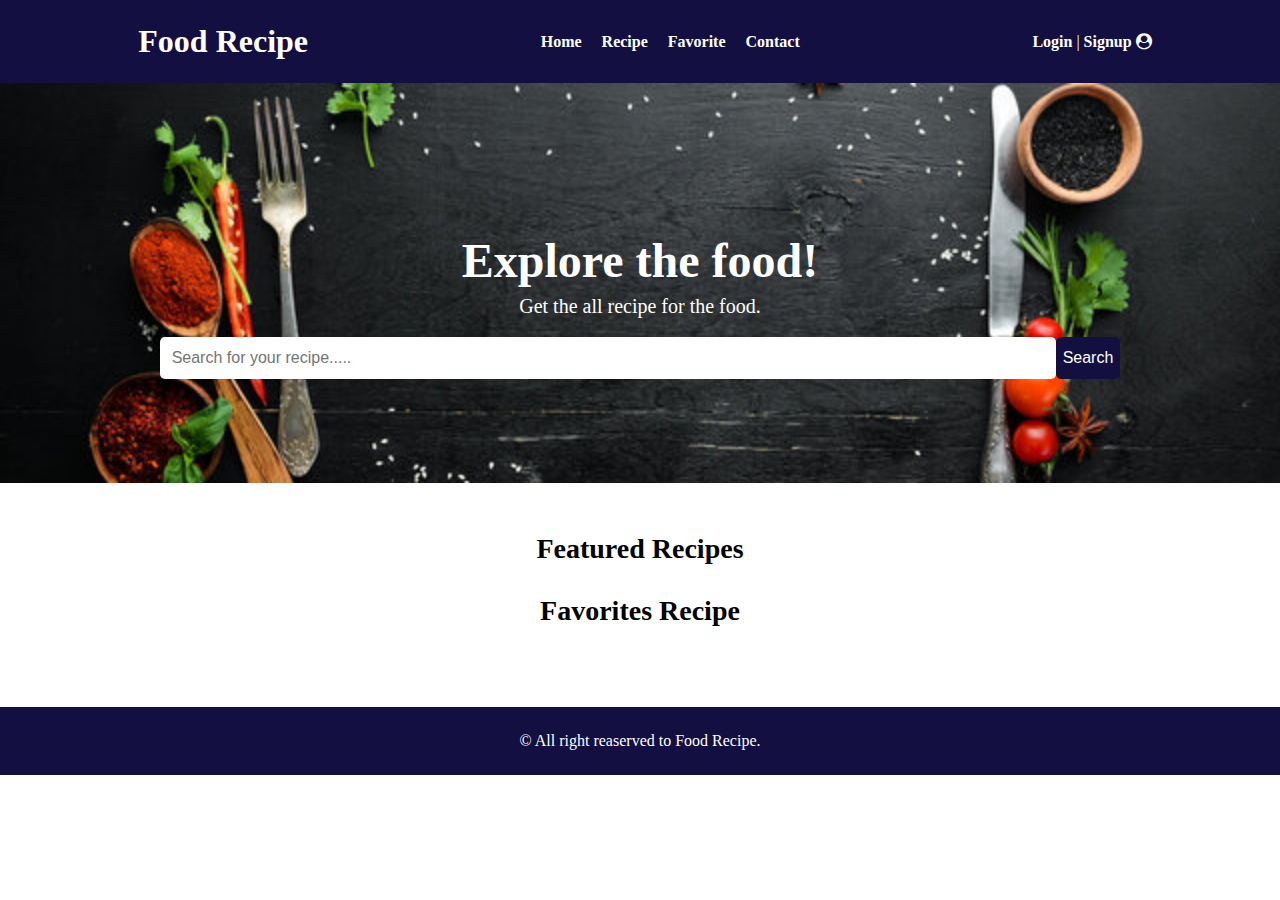
<file: index.html>
<!DOCTYPE html>
<html lang="en">
<head>
    <meta charset="UTF-8">
    <meta name="viewport" content="width=device-width, initial-scale=1.0">
    <title>Food-Recipe-Website</title>
    <link rel="stylesheet" href="../css/styles.css">
    <link rel="stylesheet" href="https://cdnjs.cloudflare.com/ajax/libs/font-awesome/4.7.0/css/font-awesome.min.css">
</head>

<body>
    <header>
        <nav>
            <h1>Food Recipe</h1>
            <ul>
                <li><a href="#home-section">Home</a></li>
                <li><a href="#recipe">Recipe</a></li>
                <li><a href="#favorites-recipe">Favorite</a></li>
                <li><a href="contact.html">Contact</a></li>
            </ul>
            <div class="login-signup">
                <a href="loginSignup.html">Login</a>
                <span class="divider"> | </span>
                <a href="loginSignup.html">Signup</a>
                <a href="loginSignup.html"><i class="fa fa-user-circle" aria-hidden="true"></i></a>
            </div>
        </nav>
    </header>
    <main>
        <section class="home-section" id="home-section">
            <div class="search">
                <h1>Explore the food!</h1>
                <p>Get the all recipe for the food.</p>
                <form class="search-bar">
                    <input type="text" class="search-box" placeholder="Search for your recipe.....">
                    <button type="submit" class="search-btn">Search</button>
                </form>
            </div>
        </section>
        <section class="recipe" id="recipe">
            <h2 class="title">Featured Recipes</h2>
            <div class="recipe-section">
                <!-- <div class="recipe-card">
                    <i class="fa fa-heart"></i>
                    <img src="Background.jpeg" alt="">
                    <p>Lorem ipsum dolor sit amet, consectetur adipisicing elit. Dol</p>
                    <h3>Egg Omlet</h3>
                    <a href="#">View Recipe</a>
                </div>
                <div class="recipe-card">
                    <i class="fa fa-heart"></i>
                    <img src="Background.jpeg" alt="">
                    <p>Lorem ipsum dolor sit amet, consectetur adipisicing elit. Dol</p>
                    <h3>Egg Omlet</h3>
                    <a href="#">View Recipe</a>
                </div>
                <div class="recipe-card">
                    <i class="fa fa-heart"></i>
                    <img src="Background.jpeg" alt="">
                    <p>Lorem ipsum dolor sit amet, consectetur adipisicing elit. Dol</p>
                    <h3>Egg Omlet</h3>
                    <a href="#">View Recipe</a>
                </div>
                <div class="recipe-card">
                    <i class="fa fa-heart"></i>
                    <img src="Background.jpeg" alt="">
                    <p>Lorem ipsum dolor sit amet, consectetur adipisicing elit. Dol</p>
                    <h3>Egg Omlet</h3>
                    <a href="#">View Recipe</a>
                </div> -->
            </div>
            <h2 class="title1">Favorites Recipe</h2>
            <div class="favorites-recipe" id="favorites-recipe">
                <!-- <div class="recipe-card">
                    <i class="fa-solid fa-trash-can"></i>
                    <img src="Background.jpeg" alt="">
                    <p>Lorem ipsum dolor sit amet, consectetur adipisicing elit. Dol</p>
                    <h3>Egg Omlet</h3>
                    <a href="#">View Recipe</a>
                </div>  -->

            </div>
            <div class="recipe-details">
                <button class="close">
                    <i class="fa fa-times" aria-hidden="true" style="font-size: 14px;"></i>
                </button>
                <!-- <div class="details">
                 <span></span>
                </div> -->
            </div>

        </section>
    </main>
    <footer>
        <div>
            <p>&copy; All right reaserved to Food Recipe.</p>
        </div>
    </footer>

    <script src="Script/main.js"></script>
</body>

</html>
</file>
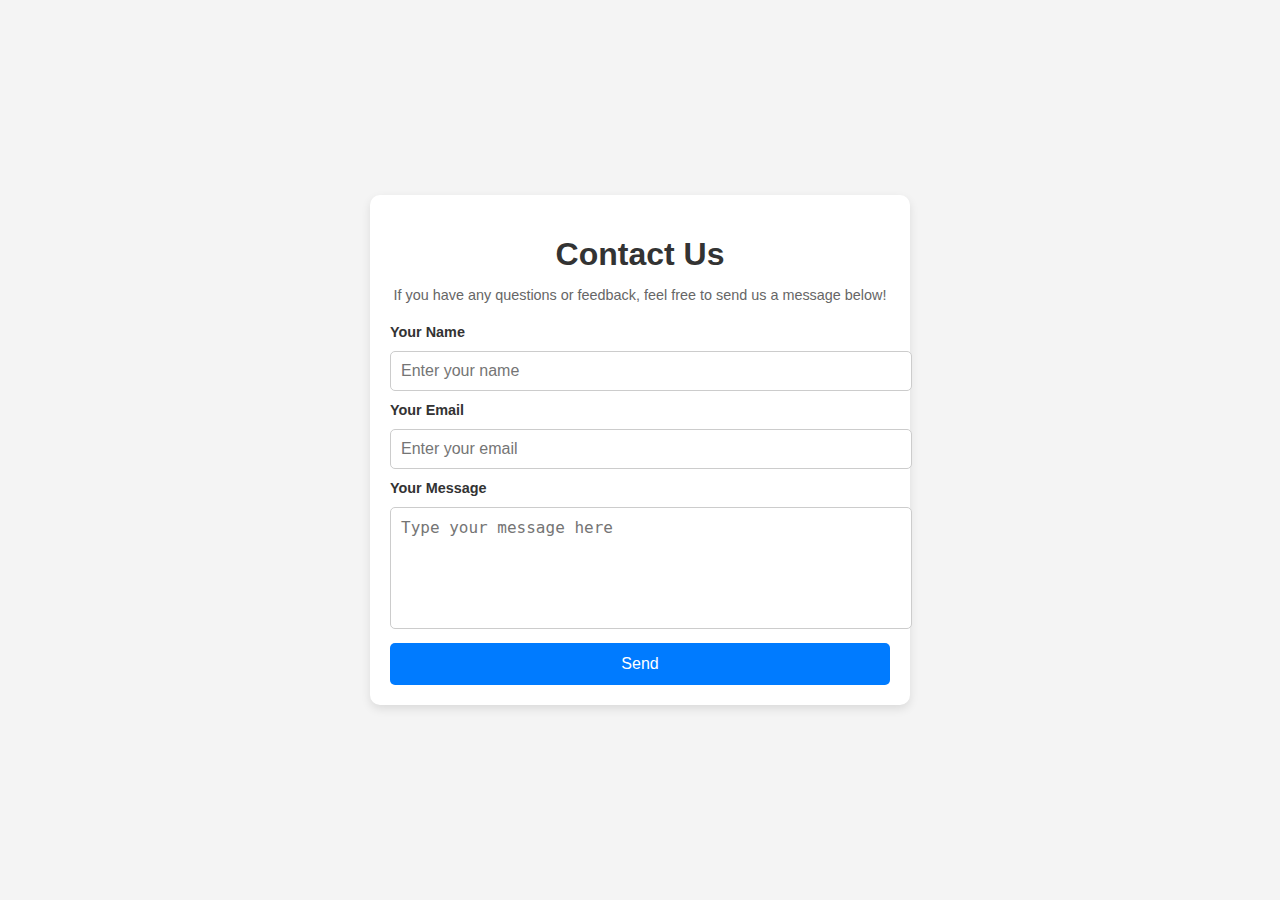
<file: contact.html>
<!DOCTYPE html>
<html lang="en">
<head>
  <meta charset="UTF-8">
  <meta name="viewport" content="width=device-width, initial-scale=1.0">
  <title>Contact Section</title>
  <link rel="stylesheet" href="../css/contact.css">
</head>
<body>
  <section class="contact-section">
    <h1>Contact Us</h1>
    <p>If you have any questions or feedback, feel free to send us a message below!</p>
    <form class="contact-form">
      <label for="name">Your Name</label>
      <input type="text" id="name" placeholder="Enter your name" required>
      
      <label for="email">Your Email</label>
      <input type="email" id="email" placeholder="Enter your email" required>
      
      <label for="message">Your Message</label>
      <textarea id="message" placeholder="Type your message here" required></textarea>
      
      <button type="submit" onclick="sendEmail()">Send</button>
    </form>
  </section>

  <script>
    function sendEmail() {
      const name = document.getElementById('name').value;
      const email = document.getElementById('email').value;
      const message = document.getElementById('message').value;
      
      if (name && email && message) {
        const mailtoLink = `mailto:kailassthapa73@gmail.com?subject=Message from ${name} (${email})&body=${encodeURIComponent(message)}`;
        window.location.href = mailtoLink;
      } else {
        alert('Please fill out all fields before sending!');
      }
    }
  </script>
</body>
</html>
</file>
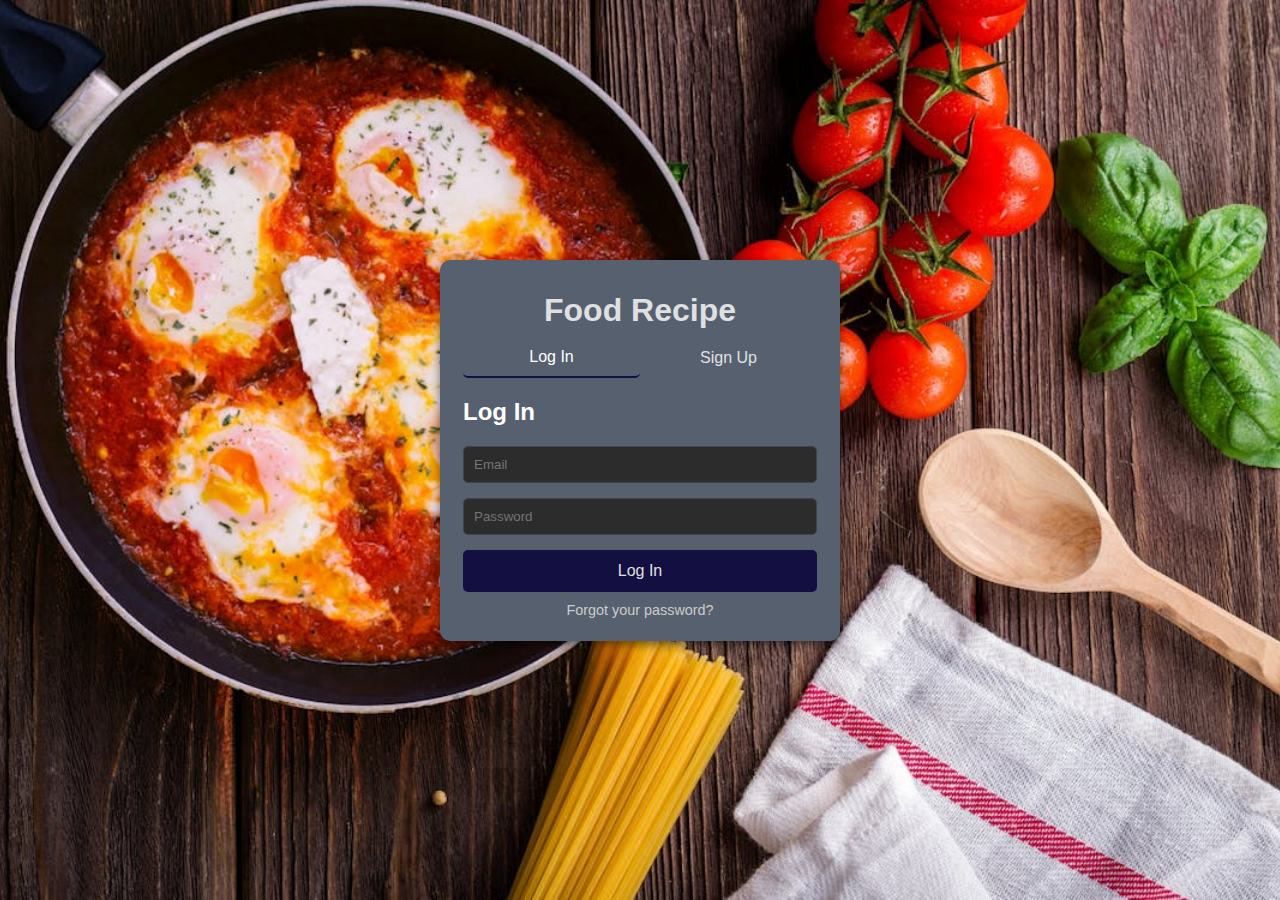
<file: loginSignup.html>
<!DOCTYPE html>
<html lang="en">
<head>
  <meta charset="UTF-8">
  <meta name="viewport" content="width=device-width, initial-scale=1.0">
  <title>Login & Signup</title>
  <link rel="stylesheet" href="../css/loginSignup.css">
</head>
<body>
  <div class="container">
    <h1>Food Recipe</h1>
    <div class="form-container">
      <div class="tab-buttons">
        <button id="login-tab" class="active">Log In</button>
        <button id="signup-tab">Sign Up</button>
      </div>
      
      <!-- Login Form -->
      <form id="login-form" name ="loginForm" class="form active" onsubmit=" return validationLogin()">
        <h2>Log In</h2>

        <!-- Email and Password Fields -->
        <input type="email" placeholder="Email" name ="email" required>
        <span class="formerror"></span>
        <input type="password" placeholder="Password" name = "password" required>
        <span class="formerror"></span>
        <button type="submit">Log In</button>
        <a href="#" class="forgot-password">Forgot your password?</a>     
      </form>
      
      <!-- Signup Form -->
      <form id="signup-form" class="form">
        <h2>Sign Up</h2>

        <!-- Signup Fields -->
        <input type="text" placeholder="First Name" required>
        <span class="formerror"></span>
        <input type="text" placeholder="Last Name" required>
        <span class="formerror"></span>
        <input type="email" placeholder="Email" required>
        <span class="formerror"></span>
        <input type="password" placeholder="Password" required>
        <span class="formerror"></span>
        <button type="submit">Sign Up</button>
      </form>
    </div>
  </div>
  <script src="Script/loginSwitch.js"></script>
</body>
</html>
</file>
<file: css/styles.css>
* {
    margin: 0;
    padding: 0;
    box-sizing: border-box;
}

body {
    width: 100%;
    height: 100vh;
}

/* css for header */
nav {
    padding: 23px 12px;
    display: flex;
    background-color: #130f40;
    color: white;
    display: flex;
    justify-content: space-around;
    align-items: center;
}

nav h1 {
    margin-left: 10px;
}

nav ul {
    display: flex;
    justify-content: center;
    align-items: center;
    gap: 20px;
}

nav ul li {
    list-style: none;
}

nav a {
    text-decoration: none;
    font-weight: 600;
    color: white;
}

nav a:hover {
    color: #4834d4;
    text-decoration: underline;
}

.login-signup {
    display: flex;
    gap: 4px;
}

/* Css for home section */
.home-section {
    width: 100%;
    height: 400px;
    background: url(../BackgroundImage.jpg);
    background-repeat: none;
    background-size: cover;
    background-position: center;
    color: white;
    text-align: center;
    padding: 150px 0px;
}

.home-section h1 {
    font-size: 3rem;
    margin-bottom: 7px;
}

.home-section p {
    font-size: 20px;
}

.search-bar {
    display: flex;
    justify-content: center;
    justify-items: center;
}

.home-section input {
    margin-top: 19px;
    width: 70%;
    padding: 12px;
    border-radius: 5px;
    border: none;
    outline: none;
    font-size: 1rem;

}

.home-section button {
    margin-top: 19px;
    padding: 7px;
    border-radius: 5px;
    border: none;
    outline: none;
    font-size: 1rem;
    background-color: #130f40;
    color: white;
    cursor: pointer;
}

/* css for recipe section */
.recipe {
    padding: 50px 0px;
}

.recipe h2 {
    text-align: center;
    margin-bottom: 30px;
    font-size: 28px;
}

.recipe-section {
    width: 90%;
    margin: 0 auto;
    display: grid;
    grid-template-columns: repeat(auto-fit, minmax(250px, 1fr));
    column-gap: 20px;
    row-gap: 20px;
}

.recipe-section h3 {
    text-align: center;
}

.recipe-card {
    background-color: white;
    margin: 10px;
    border-radius: 5px;
    border: 1px solid #ccc;
    border-radius: 7px;
    overflow: hidden;
    box-shadow: 0px 5px 8px rgba(0, 0, 0, 0.1);
    position: relative;
    cursor: pointer;
    transition: transform 0.3s ease-in-out;
}

.recipe-card:hover {
    transform: scale(1.02);

}

.recipe-card img {
    width: 100%;
    height: 200px;
    object-fit: cover;
}

.recipe-card h3 {
    font-size: 24px;
    padding: 1px;
    text-align: center;
}

.recipe-card p {
    text-align: center;
    font-weight: 600;
    font-size: 18px;
    padding: 10px;
}

.recipe-card button {
    display: block;
    width: 100%;
    text-decoration: none;
    text-align: center;
    background: #130f40;
    color: white;
    cursor: pointer;
    padding: 10px 0;
    border: none;
    font-weight: 600px;
}

.favorite {
    position: absolute;
    top: 0px;
    right: 0px;
    margin: 3px;
    padding: 2px;
    cursor: pointer;
    color: white;
    transition: transform 0.3s ease, color 0.3s ease;
    border: 2px solid red;
    border-radius: 500px;
}

.favorite:hover {
    color: #ff4757;
    animation: heartbeat 0.6s ease-in-out;
    transform: scale(1.2);
}

/* Css for Recipe Details */
.recipe-details {
    display: none;
    position: fixed;
    top: 50%;
    left: 50%;
    transform: translate(-50%, -50%);
    background-color: wheat;
    border-radius: 10px;
    width: 90%;
    height: 90%;
    padding: 20px;
    overflow-y: scroll;
    transition: all 0.5s ease-in-out;
}

.recipe-details::-webkit-scrollbar {
    width: 10px;

}

.recipe-details::-webkit-scrollbar-thumb {
    background: #b5b5ba;
    border-radius: 16px;
}

.close {
    position: absolute;
    top: 10px;
    right: 10px;
    display: flex;
    justify-content: center;
    align-items: center;
    cursor: pointer;
}

.recipeMeal {
    text-decoration: underline;
    text-transform: uppercase;
}

.recipeInstruction {
    line-height: 25px;
    white-space: pre-line;
    margin-left: 17px;
}

.popup-content {
    display: flex;
}

.popup-image {
    width: 400px;
    height: 400px;
    margin-right: 20px;
    border-radius: 12px;
}

.popup-text {
    flex-grow: 1;
}

/* CSs for footer */
footer {
    padding: 25px 0;
    background: #130f40;
    color: white;
    text-align: center;
}

@media (max-width: 701px) {}
</file>
<file: css/contact.css>
/* Contact Section Styling */
body {
    font-family: Arial, sans-serif;
    background: #f4f4f4;
    color: #333;
    display: flex;
    justify-content: center;
    align-items: center;
    height: 100vh;
    margin: 0;
  }
  
  .contact-section {
    background: #fff;
    border-radius: 10px;
    padding: 20px;
    box-shadow: 0 4px 10px rgba(0, 0, 0, 0.1);
    width: 100%;
    max-width: 500px;
  }
  
  .contact-section h1 {
    text-align: center;
    margin-bottom: 10px;
    color: #333;
  }
  
  .contact-section p {
    text-align: center;
    margin-bottom: 20px;
    font-size: 0.9rem;
    color: #666;
  }
  
  .contact-form label {
    font-size: 0.9rem;
    font-weight: bold;
    color: #333;
  }
  
  .contact-form input,
  .contact-form textarea {
    width: 100%;
    padding: 10px;
    margin: 10px 0;
    border: 1px solid #ccc;
    border-radius: 5px;
    font-size: 1rem;
    color: #333;
  }
  
  .contact-form textarea {
    height: 100px;
    resize: none;
  }
  
  .contact-form button {
    width: 100%;
    padding: 12px;
    background: #007bff;
    color: white;
    border: none;
    border-radius: 5px;
    font-size: 1rem;
    cursor: pointer;
    transition: background-color 0.3s ease;
  }
  
  .contact-form button:hover {
    background: #0056b3;
  }
</file>
<file: css/loginSignup.css>
* {
    margin: 0;
    padding: 0;
    box-sizing: border-box;
  }
  
  /* Body Styling */
  body {
    font-family: Arial, sans-serif;
    background:url(../Background.jpeg);
    background-repeat: none;
    background-size: cover;
    background-position: center;
    color: #e0e0e0;
    display: flex;
    justify-content: center;
    align-items: center;
    height: 100vh;
  }
  
  /* Container */
  .container {
    background-color: #57606f;
    border-radius: 10px;
    padding: 23px;
    width: 100%;
    max-width: 400px;
    box-shadow: 0px 4px 10px rgba(0, 0, 0, 0.5);

  }
  .container h1{
    text-align: center;
    font-size: 2rem;
    font-weight: 700;
    margin: 5px 0;
    padding: 4px;
  }
  
  /* Tab Buttons */
  .tab-buttons {
    display: flex;
    justify-content: space-between;
    margin-bottom: 20px;
  }
  
  .tab-buttons button {
    width: 50%;
    padding: 10px 0;
    background-color: transparent;
    color: #e0e0e0;
    border: none;
    font-size: 1rem;
    cursor: pointer;
    transition: all 0.3s ease;
  }
  
  .tab-buttons button.active {
    border-bottom: 2px solid  #130f40 ;
    color: white;
  }
  
  /* Forms */
  .form {
    display: none;
    flex-direction: column;
  }
  
  .form.active {
    display: flex;
  }
  
  h2 {
    margin-bottom: 20px;
    color: white;
  }
  
  input {
    background-color: #2c2c2c;
    border: 1px solid #444;
    border-radius: 5px;
    padding: 10px;
    margin-bottom: 15px;
    color: #e0e0e0;
  }
  
  input:focus {
    border-color:#130f40  ;
    outline: none;
  }
  
  button {
    background-color:  #130f40 ;
    border: none;
    padding: 12px;
    border-radius: 5px;
    color: #e0e0e0;
    font-size: 1rem;
    cursor: pointer;
    transition: background 0.3s;
  }
  
  button:hover {
    background-color:#70a1ff;
  }
  
  .forgot-password {
    margin-top: 10px;
    font-size: 0.9rem;
    text-align: center;
    color: #ccc;
    text-decoration: none;
  }
  
  .forgot-password:hover {
    color:#70a1ff;
  }
  /* Social Login Section */
.social-login {
  display: flex;
  flex-direction: column;
  gap: 10px;
  margin-bottom: 15px;
}

.social-login button {
  display: flex;
  align-items: center;
  justify-content: center;
  padding: 10px;
  font-size: 0.9rem;
  font-weight: bold;
  border: none;
  border-radius: 5px;
  color: white;
  cursor: pointer;
  transition: all 0.3s ease;
}

.social-login button i {
  margin-right: 8px;
  font-size: 1.2rem;
}

/* GitHub Button */
.github-login {
  background-color: #333;
}

.github-login:hover {
  background-color: #555;
}

/* Google Button */
.google-login {
  background-color: #db4437;
}

.google-login:hover {
  background-color: #c23321;
}

/* Facebook Button */
.facebook-login {
  background-color: #4267B2;
}

.facebook-login:hover {
  background-color: #375492;
}

/* Divider */
.divider {
  margin: 10px 0;
  text-align: center;
  font-size: 0.85rem;
  color: #ccc;
}
</file>
